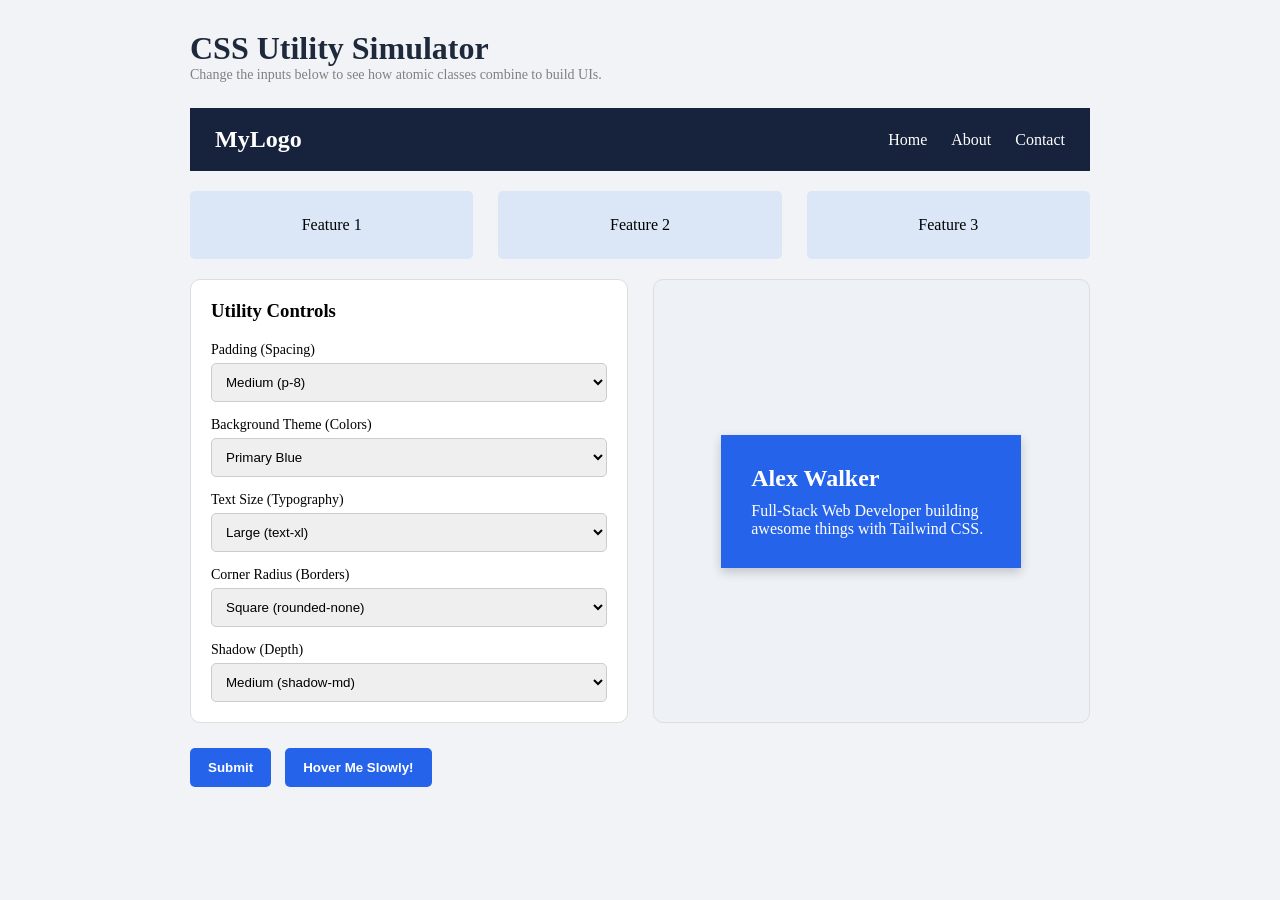
<file: ass3.html>
<!DOCTYPE html>
<html lang="en">
  <head>
    <meta charset="UTF-8" />
    <meta name="viewport" content="width=device-width, initial-scale=1.0" />

    <title>CSS Utility Simulator</title>
    <style>
      * {
        margin: 0;
        padding: 0;
        box-sizing: border-box;
      }

      body {
        background: #f1f3f6;
        padding: 30px;
      }

      .container {
        width: 900px;
        margin: auto;
      }

      h1 {
        color: #1e293b;
      }

      .subtitle {
        margin-bottom: 25px;
        color: gray;
        font-size: 14px;
      }

      .navbar {
        background: #17233c;
        color: white;
        padding: 18px 25px;
        display: flex;
        justify-content: space-between;
        align-items: center;
      }

      .menu a {
        color: white;
        text-decoration: none;
        margin-left: 20px;
      }

      .features {
        display: flex;
        gap: 25px;
        margin: 20px 0;
      }

      .feature-box {
        flex: 1;
        background: #dbe7f6;
        padding: 25px;
        text-align: center;
        border-radius: 5px;
      }

      .main {
        display: flex;
        gap: 25px;
      }

      .controls,
      .preview {
        flex: 1;
        background: white;
        padding: 20px;
        border-radius: 10px;
        border: 1px solid #ddd;
      }

      .preview {
        background: #eef2f7;
        display: flex;
        justify-content: center;
        align-items: center;
      }

      .controls h3 {
        margin-bottom: 20px;
      }

      label {
        display: block;
        margin: 15px 0 5px;
        font-size: 14px;
      }

      select {
        width: 100%;
        padding: 10px;
        border: 1px solid #ccc;
        border-radius: 5px;
      }

      .card {
        background: #2563eb;
        color: white;
        padding: 30px;
        width: 300px;
        box-shadow: 0 4px 10px rgba(0, 0, 0, 0.2);
      }

      .card h2 {
        margin-bottom: 10px;
        font-size: 24px;
      }

      .buttons {
        margin-top: 25px;
      }

      button {
        background: #2563eb;
        color: white;
        border: none;
        padding: 12px 18px;
        margin-right: 10px;
        border-radius: 5px;
        cursor: pointer;
        font-weight: bold;
      }
    </style>
  </head>

  <body>
    <div class="container">
      <h1>CSS Utility Simulator</h1>
      <p class="subtitle">
        Change the inputs below to see how atomic classes combine to build UIs.
      </p>

      <nav class="navbar">
        <h2>MyLogo</h2>

        <div class="menu">
          <a href="#">Home</a>
          <a href="#">About</a>
          <a href="#">Contact</a>
        </div>
      </nav>

      <div class="features">
        <div class="feature-box">Feature 1</div>
        <div class="feature-box">Feature 2</div>
        <div class="feature-box">Feature 3</div>
      </div>

      <div class="main">
        <div class="controls">
          <h3>Utility Controls</h3>

          <label>Padding (Spacing)</label>
          <select>
            <option>Medium (p-8)</option>
          </select>

          <label>Background Theme (Colors)</label>
          <select>
            <option>Primary Blue</option>
          </select>

          <label>Text Size (Typography)</label>
          <select>
            <option>Large (text-xl)</option>
          </select>
          <label>Corner Radius (Borders)</label>
          <select>
            <option>Square (rounded-none)</option>
          </select>

          <label>Shadow (Depth)</label>
          <select>
            <option>Medium (shadow-md)</option>
          </select>
        </div>

        <div class="preview">
          <div class="card">
            <h2>Alex Walker</h2>
            <p>
              Full-Stack Web Developer building awesome things with Tailwind
              CSS.
            </p>
          </div>
        </div>
      </div>

      <div class="buttons">
        <button>Submit</button>
        <button>Hover Me Slowly!</button>
      </div>
    </div>
  </body>
</html>
</file>
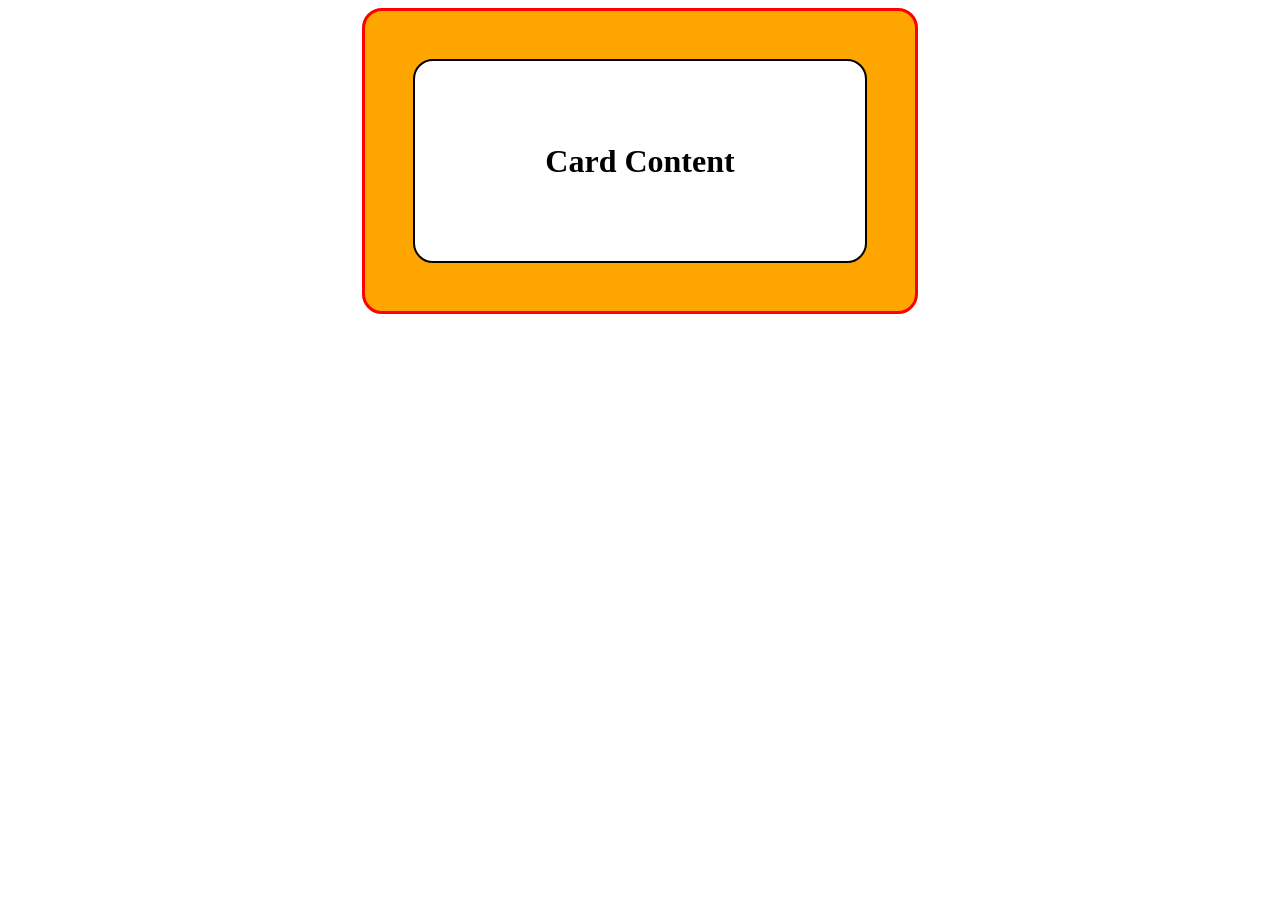
<file: box.html>
<!DOCTYPE html>
<html lang="en">

<head>
    <meta charset="UTF-8">
    <meta name="viewport" content="width=device-width, initial-scale=1.0">
    <title>Document</title>
    <style>
        h1 {
            border-radius: 20px;
            background-color: white;
            border: 2px solid black;
            width: 450px;
            height: 200px;
            display: flex;
            align-items: center;
            justify-content: center;
            margin: auto;
        }

        .container {
            border-radius: 20px;
            background-color: orange;
            border: 3px solid red;
            width: 550px;
            height: 300px;
            display: flex;
            align-items: center;
            justify-content: center;
            margin: auto;
        }
    </style>
</head>

<body>
    <div class="container">
        <h1>Card Content</h1>
    </div>

    
</body>

</html>
</file>
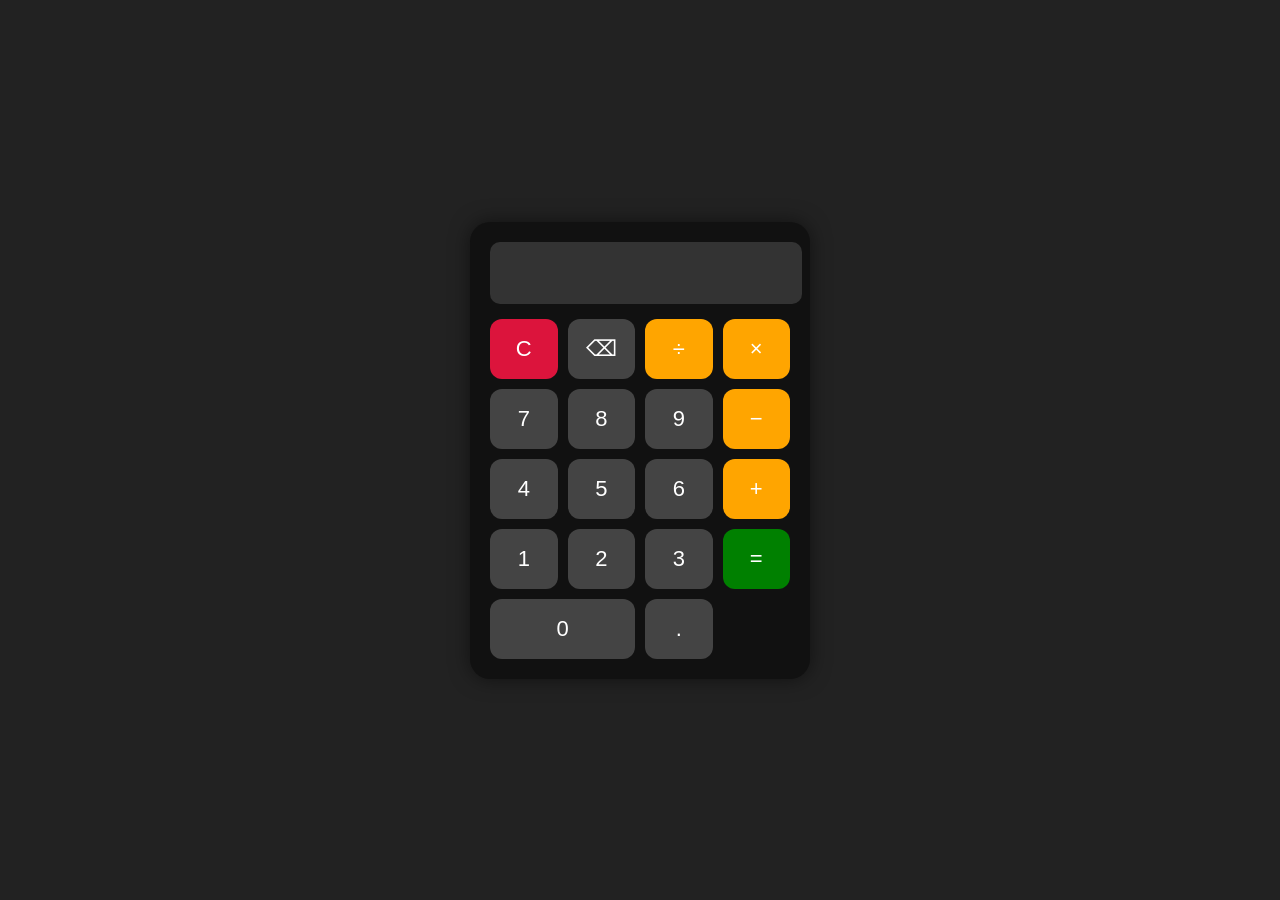
<file: Calculator.html>
<!DOCTYPE html>
<html lang="en">
<head>
  <meta charset="UTF-8" />
  <meta name="viewport" content="width=device-width, initial-scale=1.0"/>
  <title>Simple Phone Calculator</title>

  <style>
    body {
      margin: 0;
      padding: 0;
      background: #222;
      display: flex;
      justify-content: center;
      align-items: center;
      height: 100vh;
      font-family: Arial, sans-serif;
    }

    .calculator {
      width: 300px;
      background: #111;
      border-radius: 20px;
      padding: 20px;
      box-shadow: 0 0 20px rgba(0,0,0,0.5);
    }

    .display {
      width: 100%;
      height: 60px;
      font-size: 28px;
      text-align: right;
      margin-bottom: 15px;
      border: none;
      border-radius: 10px;
      padding-right: 10px;
      background: #333;
      color: white;
    }

    .buttons {
      display: grid;
      grid-template-columns: repeat(4, 1fr);
      gap: 10px;
    }

    button {
      height: 60px;
      font-size: 22px;
      border: none;
      border-radius: 12px;
      cursor: pointer;
      background: #444;
      color: white;
      transition: 0.2s;
    }

    button:hover {
      background: #666;
    }

    .operator {
      background: orange;
      color: white;
    }

    .operator:hover {
      background: darkorange;
    }

    .equal {
      background: green;
    }

    .equal:hover {
      background: darkgreen;
    }

    .clear {
      background: crimson;
    }

    .clear:hover {
      background: darkred;
    }
  </style>
</head>
<body>

  <div class="calculator">
    <input type="text" class="display" id="display" disabled>

    <div class="buttons">
        <button onclick="clearDisplay()" class="clear">C</button>
        <button onclick="deleteLast()">⌫</button>
        <button onclick="appendValue('/')" class="operator">÷</button>
        <button onclick="appendValue('*')" class="operator">×</button>
        <button onclick="appendValue('7')">7</button>
        <button onclick="appendValue('8')">8</button>
        <button onclick="appendValue('9')">9</button>
        <button onclick="appendValue('-')" class="operator">−</button>
      
        <button onclick="appendValue('4')">4</button>
        <button onclick="appendValue('5')">5</button>
        <button onclick="appendValue('6')">6</button>
        <button onclick="appendValue('+')" class="operator">+</button>
      
        <button onclick="appendValue('1')">1</button>
        <button onclick="appendValue('2')">2</button>
        <button onclick="appendValue('3')">3</button>
        <button onclick="calculate()" class="equal">=</button>
      
        <button onclick="appendValue('0')" style="grid-column: span 2;">
          0
        </button>
      
        <button onclick="appendValue('.')">.</button>
      </div>

      <script>
        const display = document.getElementById("display");
      
        function appendValue(value) {
          display.value += value;
        }
      
        function clearDisplay() {
          display.value = "";
        }
      
        function deleteLast() {
          display.value = display.value.slice(0, -1);
        }
      
        function calculate() {
          try {
            display.value = eval(display.value);
          } catch {
            display.value = "Error";
          }
        }
      </script>

</body>
</html>
</file>
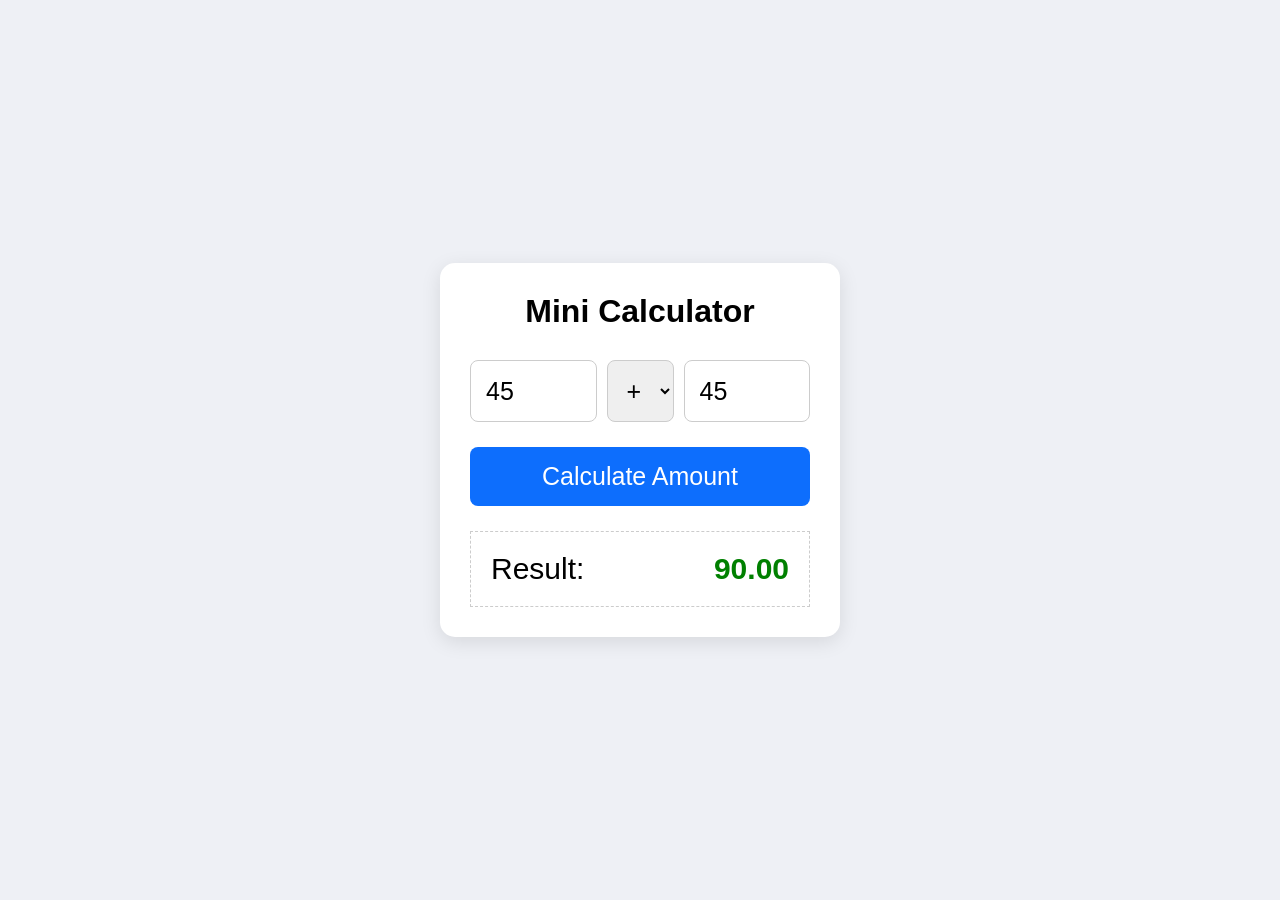
<file: mini.html>
<!DOCTYPE html>
<html lang="en">

<head>
    <meta charset="UTF-8">
    <meta name="viewport" content="width=device-width, initial-scale=1.0">
    <title>Calculator</title>
</head>
<style>
    * {
        margin: 0;
        padding: 0;
        box-sizing: border-box;
        font-family: sans-serif;
    }

    body {
        height: 100vh;
        display: flex;
        justify-content: center;
        align-items: center;
        background: #eef0f5;
    }

    .box {
        width: 400px;
        background: #fff;
        padding: 30px;
        border-radius: 15px;
        box-shadow: 0 5px 20px rgba(0, 0, 0, 0.1);
    }

    h1 {
        text-align: center;
        margin-bottom: 30px;
    }

    .row {
        display: flex;
        gap: 10px;
    }

    input,
    select {
        padding: 15px;
        font-size: 25px;
        border: 1px solid #ccc;
        border-radius: 8px;
    }

    input {
        width: 100%;
    }

    button {
        width: 100%;
        margin: 25px 0;
        padding: 15px;
        border: none;
        border-radius: 8px;
        background: #0d6efd;
        color: #fff;
        font-size: 25px;
        cursor: pointer;
    }

    .result {
        border: 1px dashed #ccc;
        padding: 20px;
        font-size: 30px;
        display: flex;
        justify-content: space-between;
    }

    #answer {
        color: green;
        font-weight: bold;
    }
</style>
</head>

<body>

    <div class="box">
        <h1>Mini Calculator</h1>

        <div class="row">
            <input type="number" id="num1" value="45">

            <select id="operator">
                <option>+</option>
                <option>-</option>
                <option>*</option>
                <option>/</option>
            </select>

            <input type="number" id="num2" value="45">
        </div>

        <button onclick="calc()">Calculate Amount</button>

        <div class="result">
            <span>Result:</span>
            <span id="answer">0</span>
        </div>
    </div>

    <script>
        function calc() {
            let num1 = Number(document.getElementById("num1").value);
            let num2 = Number(document.getElementById("num2").value);
            let operator = document.getElementById("operator").value;
            let result;

            if (operator == "+") {
                result = num1 + num2;
            } else if (operator == "-") {
                result = num1 - num2;
            } else if (operator == "*") {
                result = num1 * num2;
            } else if (operator == "/") {
                result = num1 / num2;
            }

            document.getElementById("answer").innerText = result.toFixed(2);
        }

        calc(); 
    </script>

</body>

</html>
</file>
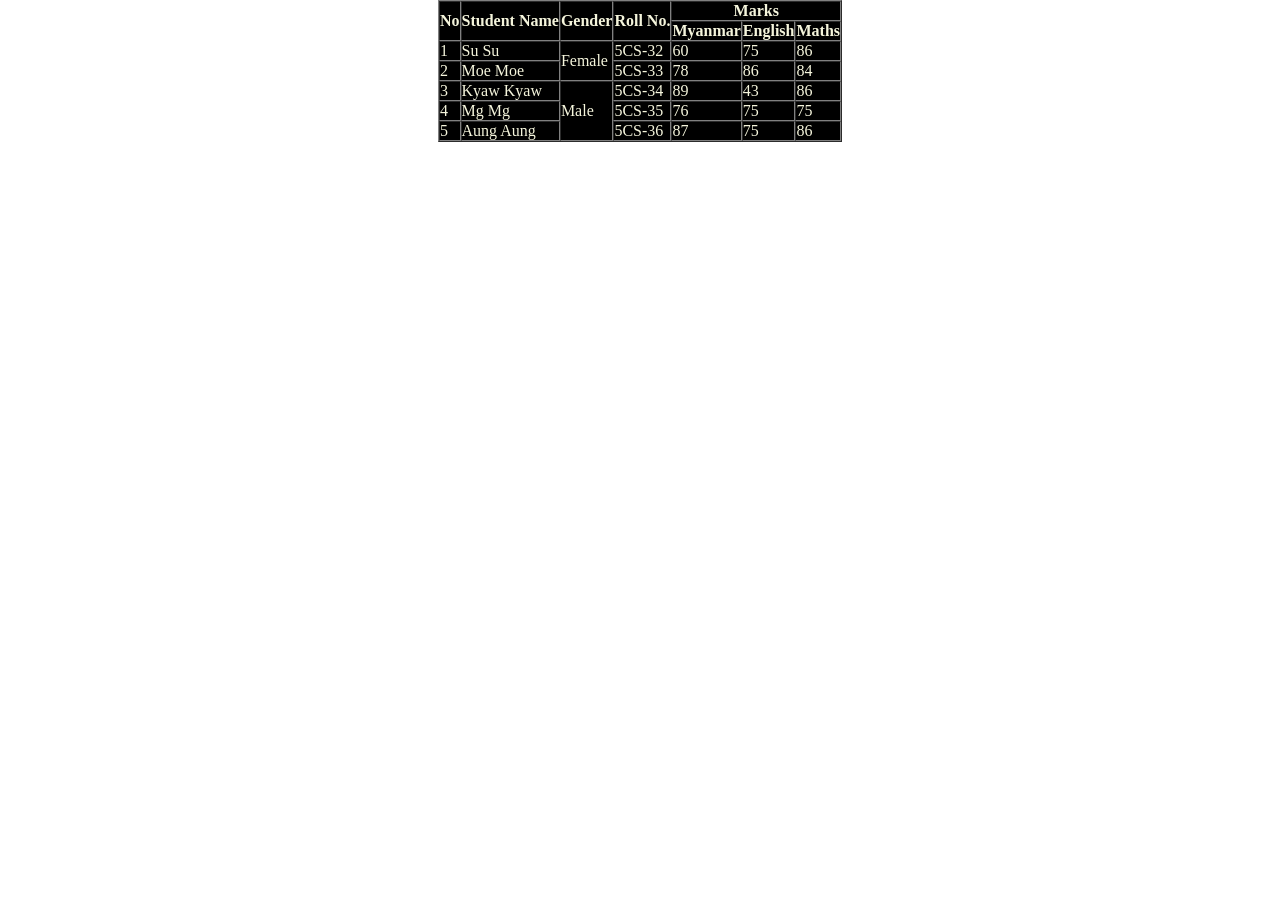
<file: table.html>
<!DOCTYPE html>
<html>

<head>
    <title>Table Assignment</title>
    <style>
        * {
            margin: 0;
            padding: 0;
            box-sizing: border-box;
        }

        table {
            color: beige;
            background-color: black;
            margin: auto;
        }
    </style>
</head>

<body>

    <table border="1" cellspacing="0" cellpadding="8">

        <tr>
            <th rowspan="2">No</th>
            <th rowspan="2">Student Name</th>
            <th rowspan="2">Gender</th>
            <th rowspan="2">Roll No.</th>
            <th colspan="3">Marks</th>
        </tr>

        <tr>
            <th>Myanmar</th>
            <th>English</th>
            <th>Maths</th>
        </tr>

        <tr>
            <td>1</td>
            <td>Su Su</td>
            <td rowspan="2">Female</td>
            <td>5CS-32</td>
            <td>60</td>
            <td>75</td>
            <td>86</td>
        </tr>

        <tr>
            <td>2</td>
            <td>Moe Moe</td>
            <td>5CS-33</td>
            <td>78</td>
            <td>86</td>
            <td>84</td>
        </tr>

        <tr>
            <td>3</td>
            <td>Kyaw Kyaw</td>
            <td rowspan="3">Male</td>
            <td>5CS-34</td>
            <td>89</td>
            <td>43</td>
            <td>86</td>
        </tr>

        <tr>
            <td>4</td>
            <td>Mg Mg</td>
            <td>5CS-35</td>
            <td>76</td>
            <td>75</td>
            <td>75</td>
        </tr>

        <tr>
            <td>5</td>
            <td>Aung Aung</td>
            <td>5CS-36</td>
            <td>87</td>
            <td>75</td>
            <td>86</td>
        </tr>

    </table>

</body>

</html>
</file>
